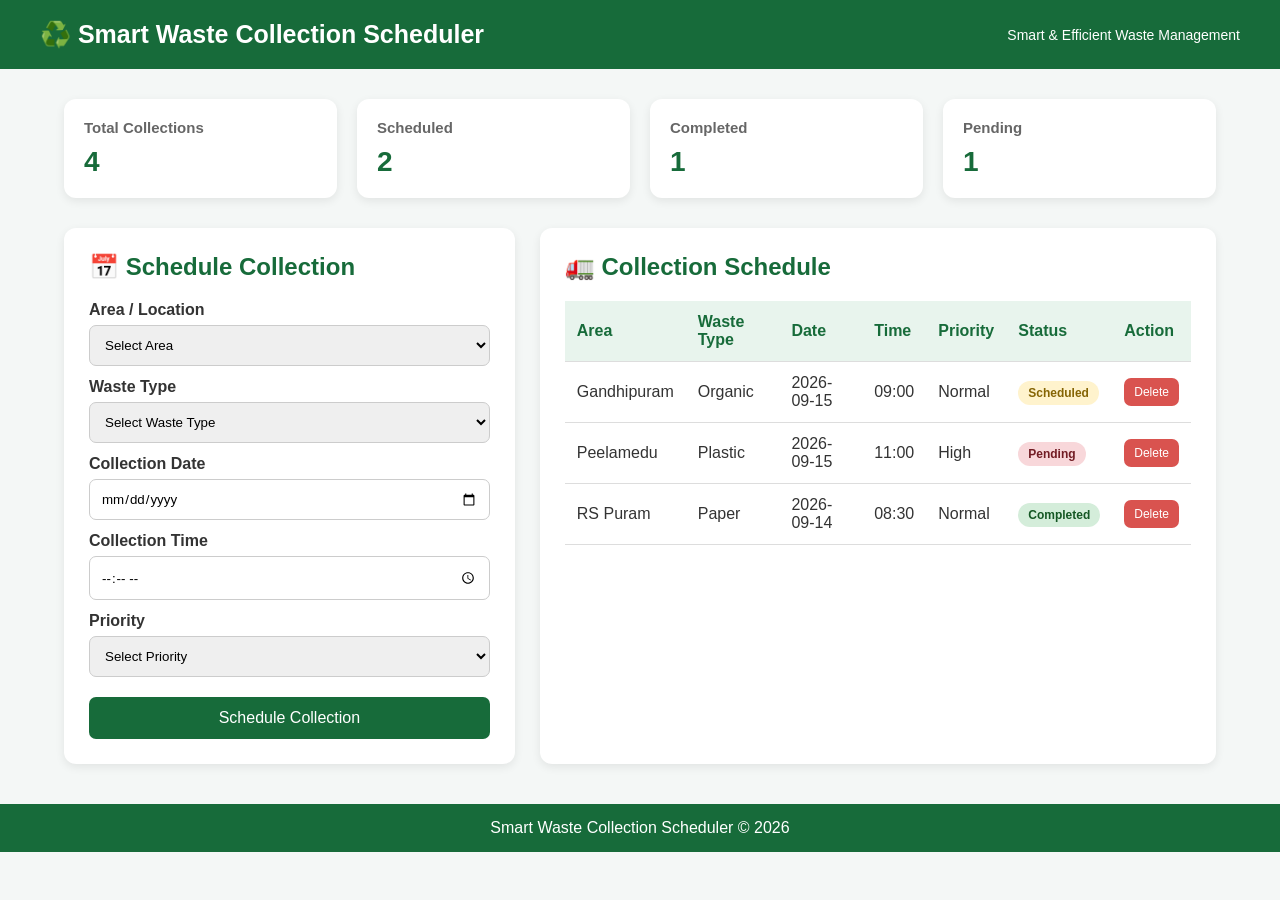
<file: EBDHVSB.html>
<!DOCTYPE html>
<html lang="en">

<head>
    <meta charset="UTF-8">
    <meta name="viewport" content="width=device-width, initial-scale=1.0">
    <title>Smart Waste Collection Scheduler</title>

    <style>
        * {
            margin: 0;
            padding: 0;
            box-sizing: border-box;
            font-family: Arial, sans-serif;
        }
        
        body {
            background: #f4f7f6;
            color: #333;
        }
        
        header {
            background: #176b3a;
            color: white;
            padding: 20px 40px;
            display: flex;
            justify-content: space-between;
            align-items: center;
        }
        
        header h1 {
            font-size: 25px;
        }
        
        header span {
            font-size: 14px;
        }
        
        .container {
            width: 90%;
            max-width: 1200px;
            margin: 30px auto;
        }
        /* Dashboard Cards */
        
        .dashboard {
            display: grid;
            grid-template-columns: repeat(4, 1fr);
            gap: 20px;
            margin-bottom: 30px;
        }
        
        .card {
            background: white;
            padding: 20px;
            border-radius: 12px;
            box-shadow: 0 3px 10px rgba(0, 0, 0, 0.08);
        }
        
        .card h3 {
            font-size: 15px;
            color: #666;
            margin-bottom: 10px;
        }
        
        .card p {
            font-size: 28px;
            font-weight: bold;
            color: #176b3a;
        }
        /* Main Section */
        
        .main {
            display: grid;
            grid-template-columns: 1fr 1.5fr;
            gap: 25px;
        }
        
        .box {
            background: white;
            padding: 25px;
            border-radius: 12px;
            box-shadow: 0 3px 10px rgba(0, 0, 0, 0.08);
        }
        
        .box h2 {
            margin-bottom: 20px;
            color: #176b3a;
        }
        /* Form */
        
        label {
            display: block;
            margin: 12px 0 6px;
            font-weight: bold;
        }
        
        input,
        select {
            width: 100%;
            padding: 11px;
            border: 1px solid #ccc;
            border-radius: 7px;
            outline: none;
        }
        
        input:focus,
        select:focus {
            border-color: #176b3a;
        }
        
        button {
            width: 100%;
            padding: 12px;
            margin-top: 20px;
            background: #176b3a;
            color: white;
            border: none;
            border-radius: 7px;
            cursor: pointer;
            font-size: 16px;
        }
        
        button:hover {
            background: #0f512b;
        }
        /* Table */
        
        .table-container {
            overflow-x: auto;
        }
        
        table {
            width: 100%;
            border-collapse: collapse;
        }
        
        th,
        td {
            padding: 12px;
            text-align: left;
            border-bottom: 1px solid #ddd;
        }
        
        th {
            background: #e8f4ed;
            color: #176b3a;
        }
        
        .status {
            padding: 5px 10px;
            border-radius: 15px;
            font-size: 12px;
            font-weight: bold;
        }
        
        .scheduled {
            background: #fff3cd;
            color: #856404;
        }
        
        .completed {
            background: #d4edda;
            color: #155724;
        }
        
        .pending {
            background: #f8d7da;
            color: #721c24;
        }
        
        .delete-btn {
            background: #d9534f;
            padding: 7px 10px;
            margin: 0;
            width: auto;
            font-size: 12px;
        }
        
        .delete-btn:hover {
            background: #b52b27;
        }
        /* Notification */
        
        #message {
            display: none;
            margin-bottom: 20px;
            padding: 12px;
            background: #d4edda;
            color: #155724;
            border-radius: 7px;
            text-align: center;
        }
        
        footer {
            margin-top: 40px;
            background: #176b3a;
            color: white;
            text-align: center;
            padding: 15px;
        }
        /* Responsive */
        
        @media (max-width: 900px) {
            .dashboard {
                grid-template-columns: repeat(2, 1fr);
            }
            .main {
                grid-template-columns: 1fr;
            }
        }
        
        @media (max-width: 500px) {
            header {
                padding: 15px;
                flex-direction: column;
                gap: 8px;
            }
            .dashboard {
                grid-template-columns: 1fr;
            }
            .container {
                width: 94%;
            }
        }
    </style>
</head>

<body>

    <header>
        <h1>♻️ Smart Waste Collection Scheduler</h1>
        <span>Smart & Efficient Waste Management</span>
    </header>

    <div class="container">

        <div id="message">
            ✅ Waste collection scheduled successfully!
        </div>

        <!-- Dashboard -->
        <div class="dashboard">

            <div class="card">
                <h3>Total Collections</h3>
                <p id="total">4</p>
            </div>

            <div class="card">
                <h3>Scheduled</h3>
                <p id="scheduled">2</p>
            </div>

            <div class="card">
                <h3>Completed</h3>
                <p id="completed">1</p>
            </div>

            <div class="card">
                <h3>Pending</h3>
                <p id="pending">1</p>
            </div>

        </div>

        <div class="main">

            <!-- Schedule Form -->
            <div class="box">

                <h2>📅 Schedule Collection</h2>

                <form id="wasteForm">

                    <label>Area / Location</label>
                    <select id="area" required>
                    <option value="">Select Area</option>
                    <option>Gandhipuram</option>
                    <option>RS Puram</option>
                    <option>Saibaba Colony</option>
                    <option>Peelamedu</option>
                    <option>Singanallur</option>
                </select>

                    <label>Waste Type</label>
                    <select id="wasteType" required>
                    <option value="">Select Waste Type</option>
                    <option>Organic Waste</option>
                    <option>Plastic Waste</option>
                    <option>Paper Waste</option>
                    <option>Electronic Waste</option>
                    <option>Mixed Waste</option>
                </select>

                    <label>Collection Date</label>
                    <input type="date" id="date" required>

                    <label>Collection Time</label>
                    <input type="time" id="time" required>

                    <label>Priority</label>
                    <select id="priority" required>
                    <option value="">Select Priority</option>
                    <option>Normal</option>
                    <option>High</option>
                    <option>Emergency</option>
                </select>

                    <button type="submit">Schedule Collection</button>

                </form>

            </div>

            <!-- Schedule List -->
            <div class="box">

                <h2>🚛 Collection Schedule</h2>

                <div class="table-container">

                    <table>

                        <thead>
                            <tr>
                                <th>Area</th>
                                <th>Waste Type</th>
                                <th>Date</th>
                                <th>Time</th>
                                <th>Priority</th>
                                <th>Status</th>
                                <th>Action</th>
                            </tr>
                        </thead>

                        <tbody id="scheduleTable">

                            <tr>
                                <td>Gandhipuram</td>
                                <td>Organic</td>
                                <td>2026-09-15</td>
                                <td>09:00</td>
                                <td>Normal</td>
                                <td>
                                    <span class="status scheduled">
                                    Scheduled
                                </span>
                                </td>
                                <td>
                                    <button class="delete-btn" onclick="deleteRow(this)">
                                Delete
                                </button>
                                </td>
                            </tr>

                            <tr>
                                <td>Peelamedu</td>
                                <td>Plastic</td>
                                <td>2026-09-15</td>
                                <td>11:00</td>
                                <td>High</td>
                                <td>
                                    <span class="status pending">
                                    Pending
                                </span>
                                </td>
                                <td>
                                    <button class="delete-btn" onclick="deleteRow(this)">
                                Delete
                                </button>
                                </td>
                            </tr>

                            <tr>
                                <td>RS Puram</td>
                                <td>Paper</td>
                                <td>2026-09-14</td>
                                <td>08:30</td>
                                <td>Normal</td>
                                <td>
                                    <span class="status completed">
                                    Completed
                                </span>
                                </td>
                                <td>
                                    <button class="delete-btn" onclick="deleteRow(this)">
                                Delete
                                </button>
                                </td>
                            </tr>

                        </tbody>

                    </table>

                </div>

            </div>

        </div>

    </div>

    <footer>
        Smart Waste Collection Scheduler © 2026
    </footer>


    <script>
        const form = document.getElementById("wasteForm");
        const table = document.getElementById("scheduleTable");
        const message = document.getElementById("message");

        form.addEventListener("submit", function(event) {

            event.preventDefault();

            // Get values
            const area = document.getElementById("area").value;
            const wasteType = document.getElementById("wasteType").value;
            const date = document.getElementById("date").value;
            const time = document.getElementById("time").value;
            const priority = document.getElementById("priority").value;

            // Create new row
            const row = table.insertRow();

            row.innerHTML = `
            <td>${area}</td>
            <td>${wasteType}</td>
            <td>${date}</td>
            <td>${time}</td>
            <td>${priority}</td>
            <td>
                <span class="status scheduled">
                    Scheduled
                </span>
            </td>
            <td>
                <button class="delete-btn"
                onclick="deleteRow(this)">
                Delete
                </button>
            </td>
        `;

            // Update dashboard
            updateDashboard();

            // Show message
            message.style.display = "block";

            setTimeout(function() {
                message.style.display = "none";
            }, 3000);

            // Clear form
            form.reset();

        });


        // Delete collection
        function deleteRow(button) {

            button.parentElement.parentElement.remove();

            updateDashboard();

        }


        // Update dashboard numbers
        function updateDashboard() {

            const rows = table.getElementsByTagName("tr");

            let scheduled = 0;
            let completed = 0;
            let pending = 0;

            for (let i = 0; i < rows.length; i++) {

                const status =
                    rows[i].querySelector(".status");

                if (status) {

                    if (status.classList.contains("scheduled")) {
                        scheduled++;
                    } else if (status.classList.contains("completed")) {
                        completed++;
                    } else if (status.classList.contains("pending")) {
                        pending++;
                    }
                }
            }

            document.getElementById("total").innerText =
                rows.length;

            document.getElementById("scheduled").innerText =
                scheduled;

            document.getElementById("completed").innerText =
                completed;

            document.getElementById("pending").innerText =
                pending;
        }
    </script>

</body>

</html>
</file>
